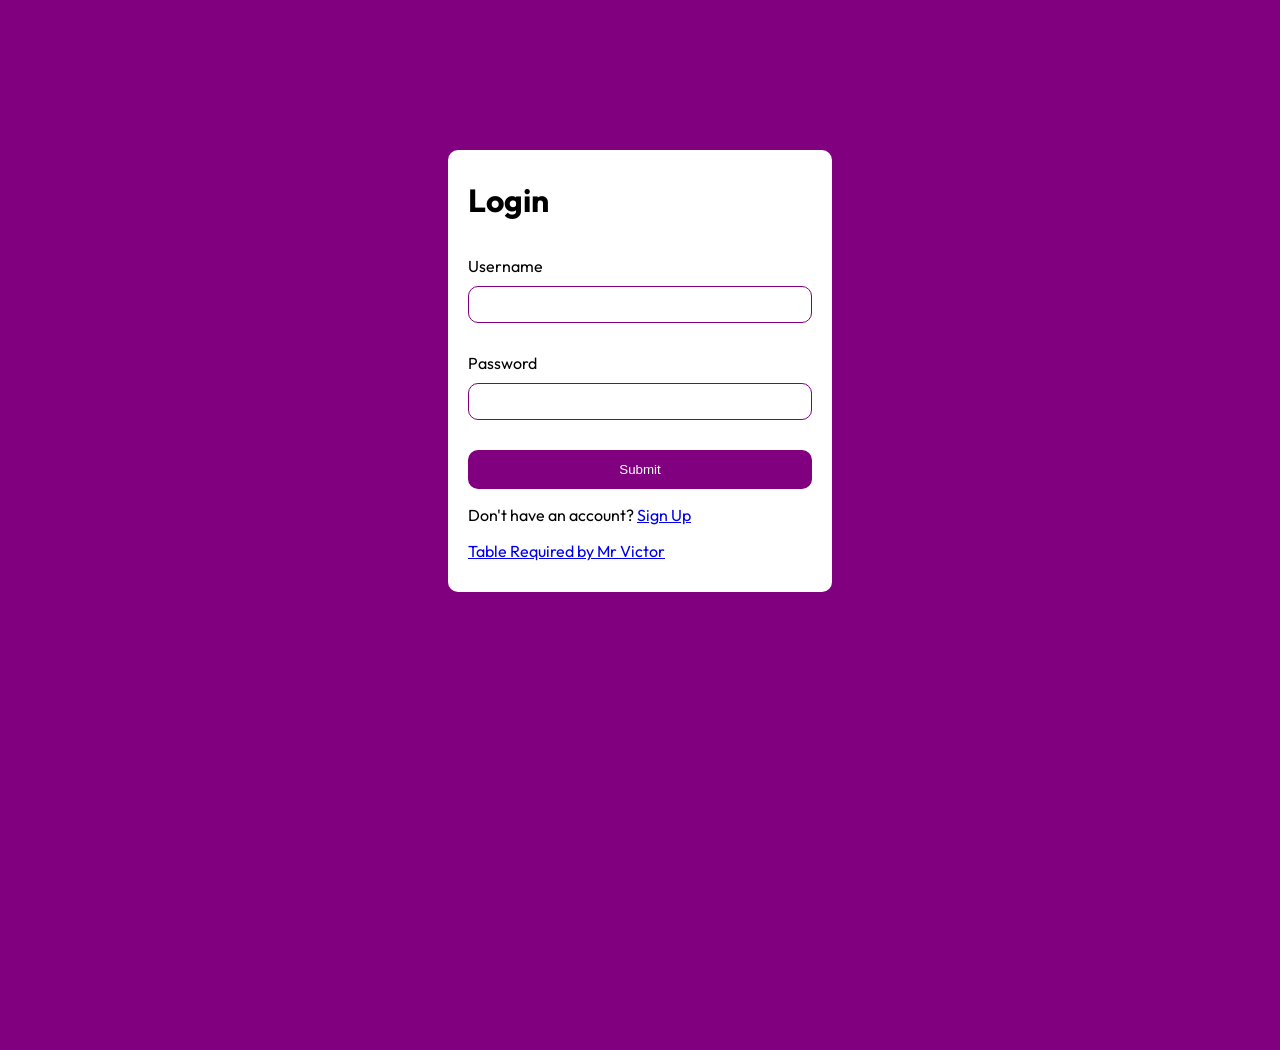
<file: index.html>
<!DOCTYPE html>
<html lang="en">

<head>
    <meta charset="UTF-8">
    <meta name="viewport" content="width=device-width, initial-scale=1.0">
    <title>Excercise</title>
    <link rel="stylesheet" href="./Excercises/styles.css">
    <link rel="preconnect" href="https://fonts.googleapis.com">
    <link rel="preconnect" href="https://fonts.gstatic.com" crossorigin>
    <link
        href="https://fonts.googleapis.com/css2?family=Karla:ital,wght@0,200..800;1,200..800&family=Outfit:wght@100..900&family=Press+Start+2P&family=Young+Serif&display=swap"
        rel="stylesheet">
</head>

<body>
    <form action="" method="post">
        <div class="outer-container">
            <div class="inner-container">
                <h1 class="">Login</h1>
                <div class="username-box arrangement margin">
                    <label for="username">Username</label>
                    <input type="text" required>
                </div>
                <div class="password-box arrangement margin">
                    <label for="password">Password</label>
                    <input type="password" name="" id="password" required>
                </div>
                <div class="sumbit-box margin">
                    <button type="submit">Submit</button>
                    <div class="signup-text">
                        <p>Don't have an account? <a href="./Excercises/signup.html">Sign Up</a></p>
                    </div>
                    <div>
                        <p><a href="./Excercises/table.html">Table Required by Mr Victor</a></p>
                    </div>
                </div>
            </div>
        </div>
    </form>
</body>

</html>
</file>
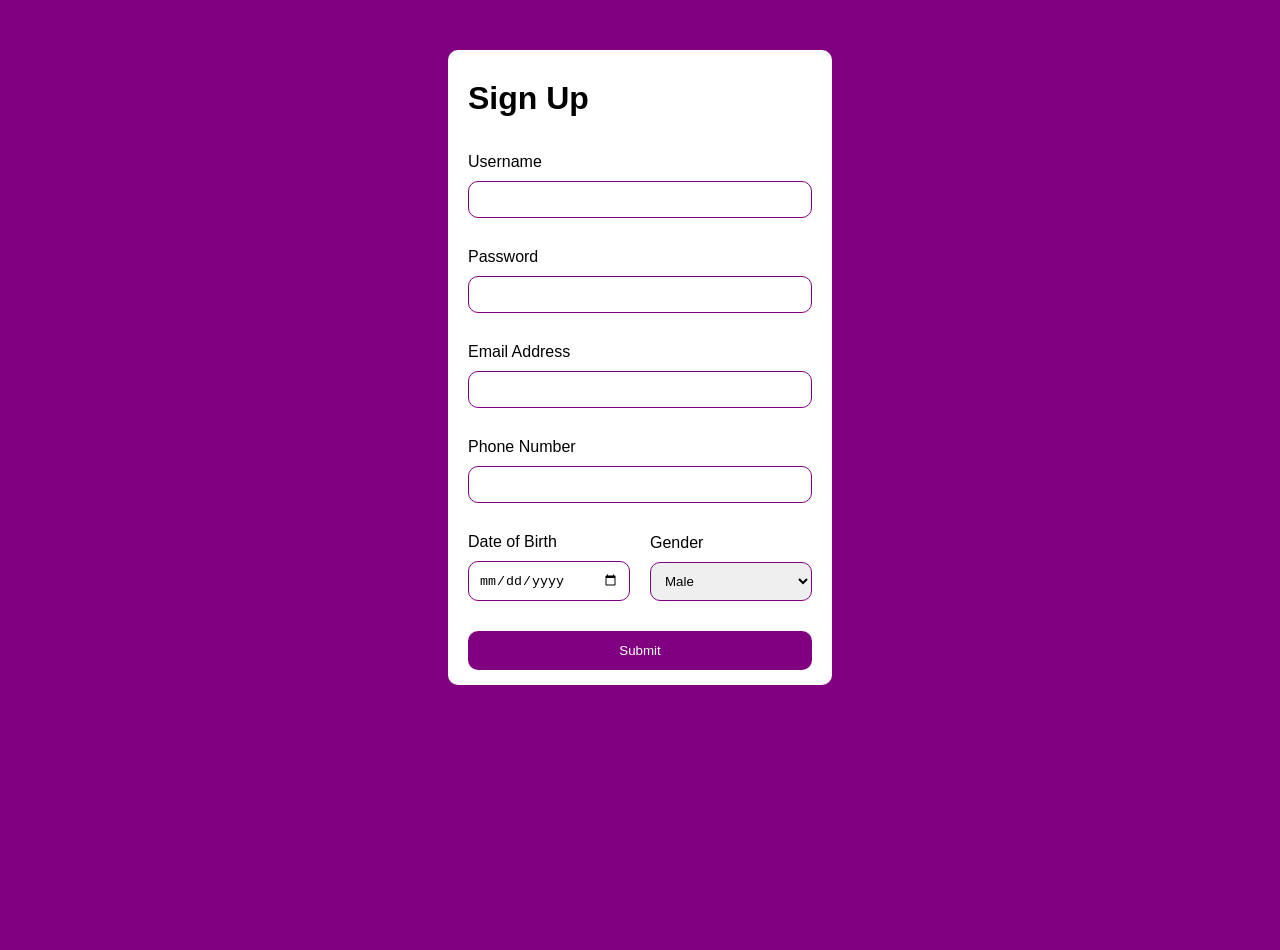
<file: Excercises/signup.html>
<!DOCTYPE html>
<html lang="en">

<head>
    <meta charset="UTF-8">
    <meta name="viewport" content="width=device-width, initial-scale=1.0">
    <title>Sign Up</title>
    <link rel="stylesheet" href="./styles2.css">
</head>

<body>
    <form action="" method="post">
        <div class="outer-container">
            <div class="inner-container">
                <h1 class="">Sign Up</h1>
                <div class="username-box arrangement margin">
                    <label for="username">Username</label>
                    <input type="text" required>
                </div>
                <div class="password-box arrangement margin">
                    <label for="password">Password</label>
                    <input type="password" name="" id="password" required>
                </div>
                <div class="email-box arrangement margin">
                    <label for="email">Email Address</label>
                    <input type="email" name="" id="email" required>
                </div>
                <div class="phone-box arrangement margin">
                    <label for="phone-number">Phone Number</label>
                    <input type="tel" name="" id="telephone">
                </div>
                <div class="margin container">
                    <div class="arrangement DoB">
                        <label for="date">Date of Birth</label>
                        <input type="date" required>
                    </div>
                    <div class="arrangement Gender">
                        <label for="gender">Gender</label>
                        <select name="gender" id="gender-dropdown">
                            <option value="Male">Male</option>
                            <option value="Female">Female</option>
                            <option value="Other">Other</option>
                        </select>
                    </div>
                </div>
                <div class="sumbit-box margin">
                    <button type="submit">Submit</button>
                </div>
            </div>
    </form>
</body>

</html>
</file>
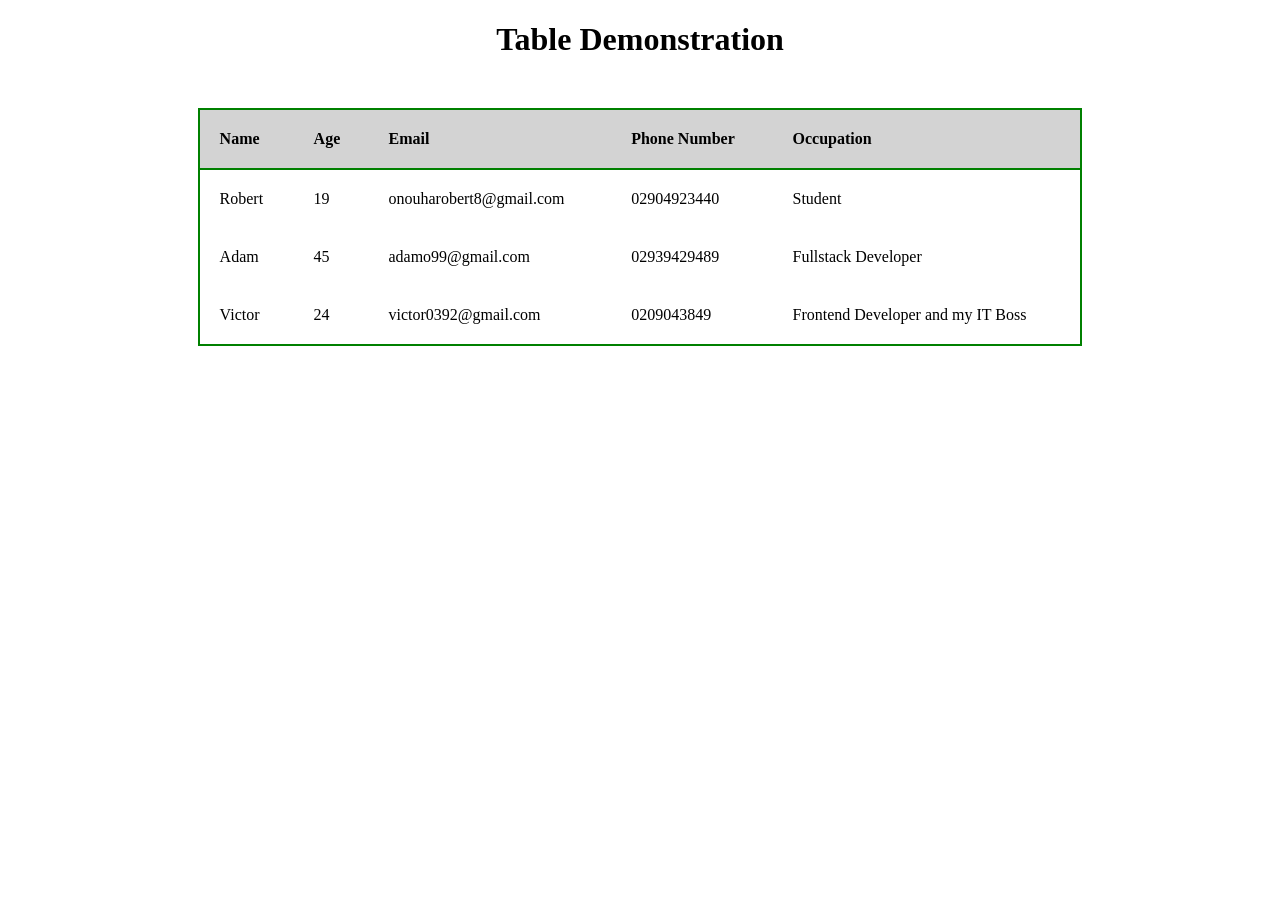
<file: Excercises/table.html>
<!DOCTYPE html>
<html lang="en">

<head>
    <meta charset="UTF-8">
    <meta name="viewport" content="width=device-width, initial-scale=1.0">
    <title>Table</title>
    <style>
        h1 {
            text-align: center;
        }

        table {
            width: 70%;
            border: none;
            text-align: left;
            margin: 50px auto;
            border-collapse: collapse; 
            border: 2px solid green;
        }

        thead {
            background-color: lightgray;
            border: 2px solid green;
            border-radius: 10px;
        }


        td,th {
            padding: 20px;
        }

        tbody>tr:hover {
            background-color: green;
            color: white;
        }
    </style>
</head>

<body>
    <h1>Table Demonstration</h1>
    <table>
        <thead>
            <th>Name</th>
            <th>Age</th>
            <th>Email</th>
            <th>Phone Number</th>
            <th>Occupation</th>
        </thead>

        <tbody>
            <tr>
                <td>Robert</td>
                <td>19</td>
                <td>onouharobert8@gmail.com</td>
                <td>02904923440</td>
                <td>Student</td>
            </tr>
            <tr>
                <td>Adam</td>
                <td>45</td>
                <td>adamo99@gmail.com</td>
                <td>02939429489</td>
                <td>Fullstack Developer</td>
            </tr>
            <tr>
                <td>Victor</td>
                <td>24</td>
                <td>victor0392@gmail.com</td>
                <td>0209043849</td>
                <td>Frontend Developer and my IT Boss</td>
            </tr>
        </tbody>
    </table>

</body>

</html>
</file>
<file: Excercises/styles.css>
body{
    padding: 0px;
    margin: 0px;
    box-sizing: border-box;
    background-color: purple;
    font-size: 16px;
    font-family: "Outfit", sans-serif;
    height: 100vh;
}

h1{
    padding-top: 30px;
}

.outer-container{
    width: 30%;
    margin: 150px auto;
    border-radius: 10px;
    background-color: white;
}

.inner-container{
    margin: 20px;
}

.arrangement{
    display: flex;
    flex-direction: column;
    justify-content: start;
}

.margin{
    padding: 15px 0px;
}

input{
    border: 1px solid purple;
    border-radius: 10px;
    padding: 10px;
}

button{
    background-color: purple;
    width: 100%;
    border-radius: 10px;
    padding: 12px;
    color: white;
    cursor: pointer;
    border: none;
}

label{
    margin-bottom: 10px;
}
</file>
<file: Excercises/styles2.css>
body{
    padding: 0px;
    margin: 0px;
    box-sizing: border-box;
    background-color: purple;
    font-size: 16px;
    font-family: "Outfit", sans-serif;
    height: 100vh;
}

.arrangement{
    display: flex;
    flex-direction: column;
    justify-content: start;
}

.margin{
    padding: 15px 0px;
}

h1{
    padding-top: 30px;
}

.outer-container{
    margin: 50px auto;
    width: 30%;
    height: auto;
    border-radius: 10px;
    background-color: white;
}

.inner-container{
    margin: 20px;
}

input{
    border-color: 1px solid lightblue;
    border-radius: 10px;
    padding: 10px;
    border: 1px solid purple;
}

button{
    background-color: purple;
    width: 100%;
    border-radius: 10px;
    padding: 12px;
    color: white;
    cursor: pointer;
    border: none;
}

select{
    padding: 10px;
    border-radius: 10px;
    border: 1px solid purple;
}

.container{
    display: flex;
    flex-direction: row;
    justify-content: space-between;
    align-items: center;
    gap: 20px;
}

label{
    margin-bottom: 10px;
}

.DoB,.Gender{
    width: 100%;
}
</file>
